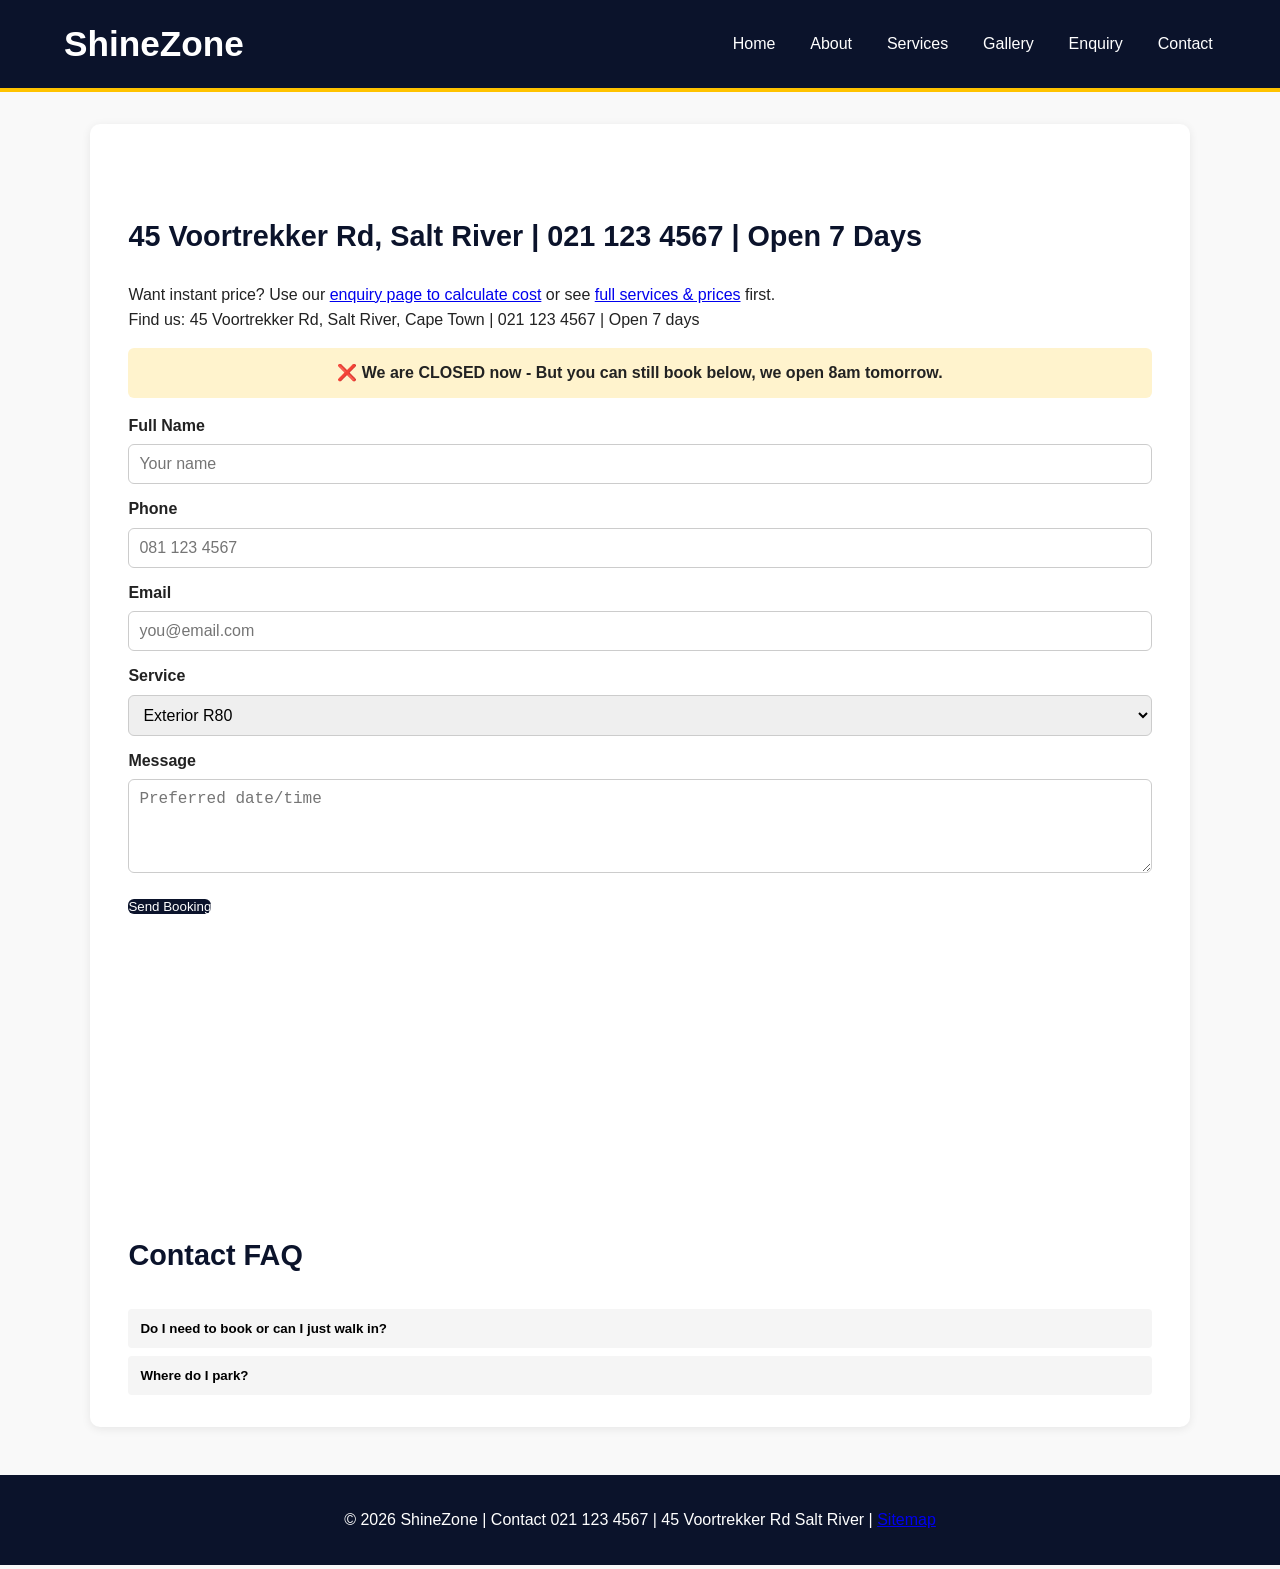
<file: ShineZone-Part2/contact.html>
<!DOCTYPE html>
<html lang="en">
<head>
    <meta charset="UTF-8">
    <meta name="viewport" content="width=device-width, initial-scale=1.0">
    <title>Contact ShineZone Salt River | Book Car Wash R80-R400 Cape Town</title>
    <meta name="description" content="Contact ShineZone Salt River: Book car wash R80-R400. 45 Voortrekker Rd, Salt River, Cape Town. Call 021 123 4567. Open 7 days Mon-Sat 8am-6pm Sun 9am-4pm. Map + booking form.">
    <meta name="keywords" content="contact ShineZone Salt River, book car wash Cape Town, car wash Salt River phone number, car wash map Voortrekker Rd, car wash booking form Cape Town">
    <meta name="author" content="Alive - ShineZone">
    <link rel="stylesheet" href="css/style.css">
</head>
<body>
    <header>
        <h1>ShineZone</h1>
        <nav>
            <a href="index.html">Home</a>
            <a href="about.html">About</a>
            <a href="services.html">Services</a>
            <a href="gallery.html">Gallery</a>
            <a href="enquiry.html">Enquiry</a>
            <a href="contact.html" class="active">Contact</a>
        </nav>
    </header>
    <main>
        <h1 class="fade-in">Contact ShineZone - Book Your Wash Salt River</h1>
        <h2 class="fade-in">45 Voortrekker Rd, Salt River | 021 123 4567 | Open 7 Days</h2>
        <p class="fade-in">Want instant price? Use our <a href="enquiry.html">enquiry page to calculate cost</a> or see <a href="services.html">full services & prices</a> first.</p>
        <p>Find us: 45 Voortrekker Rd, Salt River, Cape Town | 021 123 4567 | Open 7 days</p>
        <div id="openStatus" style="background:#e8f5e9; padding:12px; border-radius:6px; margin:15px 0; text-align:center; font-weight:600;">Checking if we are open now...</div>
        <form id="contactForm" novalidate>
            <label for="name">Full Name</label>
            <input type="text" id="name" name="name" required placeholder="Your name">
            <label for="phone">Phone</label>
            <input type="tel" id="phone" name="phone" required placeholder="081 123 4567">
            <label for="email">Email</label>
            <input type="email" id="email" name="email" required placeholder="you@email.com">
            <label for="service">Service</label>
            <select id="service" name="service">
                <option>Exterior R80</option>
                <option>Full Wash R150</option>
                <option>Premium R220</option>
                <option>Full Detail R400</option>
                <option>Waterless Eco R100</option>
            </select>
            <label for="message">Message</label>
            <textarea id="message" rows="4" placeholder="Preferred date/time"></textarea>
            <button type="submit" class="btn-primary">Send Booking</button>
        </form>
        <br>
        <iframe title="ShineZone Map - 45 Voortrekker Rd Salt River Cape Town" src="https://maps.google.com/maps?q=Voortrekker%20Rd%20Salt%20River&t=&z=15&ie=UTF8&iwloc=&output=embed" width="100%" height="250" style="border:0;border-radius:8px;" allowfullscreen="" loading="lazy"></iframe>
        <section style="margin-top:30px;">
            <h2>Contact FAQ</h2>
            <div class="accordion-item">
                <button class="accordion-header">Do I need to book or can I just walk in?</button>
                <div class="accordion-body"><p>Walk-ins welcome! But booking via <a href="enquiry.html">enquiry</a> saves you waiting. Exterior R80 is 15 min.</p></div>
            </div>
            <div class="accordion-item">
                <button class="accordion-header">Where do I park?</button>
                <div class="accordion-body"><p>Free easy parking at 45 Voortrekker Rd, Salt River. See <a href="gallery.html">gallery</a> for entrance photo.</p></div>
            </div>
        </section>
    </main>
    <footer><p>&copy; 2026 ShineZone | Contact 021 123 4567 | 45 Voortrekker Rd Salt River | <a href="sitemap.xml">Sitemap</a></p></footer>
    <script src="js/main.js"></script>
    <script>
    document.getElementById('contactForm').addEventListener('submit', function(e) {
        e.preventDefault();
        const name = document.getElementById('name').value.trim();
        const phone = document.getElementById('phone').value.trim();
        const email = document.getElementById('email').value.trim();
        if(name.length < 2) { alert('Please enter your full name'); return; }
        if(!/^0[0-9]{9}$/.test(phone.replace(/\s/g, ''))) { alert('Please enter a valid SA phone like 0811234567'); return; }
        if(!email.includes('@')) { alert('Please enter a valid email'); return; }
        alert('Thanks ' + name + '! Booking received. We will call you on ' + phone + ' to confirm. See you at 45 Voortrekker Rd!');
        this.reset();
    });
    const hour = new Date().getHours(); const day = new Date().getDay();
    let isOpen = (day === 0) ? (hour >= 9 && hour < 16) : (hour >= 8 && hour < 18);
    document.getElementById('openStatus').textContent = isOpen ? '✅ We are OPEN NOW - Walk-ins welcome!' : '❌ We are CLOSED now - But you can still book below, we open 8am tomorrow.';
    document.getElementById('openStatus').style.background = isOpen ? '#e8f5e9' : '#fff3cd';
    </script>
</body>
</html>
</file>
<file: ShineZone-Part2/css/style.css>
:root{
  --navy:#0B132B;
  --blue:#1C9CFF;
  --yellow:#FFC300;
  --light:#f9f9f9;
  --white:#fff;
}

*{
  margin:0;
  padding:0;
  box-sizing:border-box;
}

body{
  font-family:Aptos, Arial, sans-serif;
  font-size:1rem;
  line-height:1.6;
  color:#222;
  background:var(--light);
}

h1{
  font-size:2.2rem;
  color:white;
}

h2{
  font-size:1.8rem;
  color:var(--navy);
  margin-bottom:0.8em;
}

header{
  background:var(--navy);
  padding:1rem 5%;
  display:flex;
  justify-content:space-between;
  align-items:center;
  border-bottom:4px solid var(--yellow);
}

main{
  width:90%;
  max-width:1100px;
  margin:2rem auto;
  background:var(--white);
  padding:2rem 3%;
  border-radius:10px;
  box-shadow:0 2px 10px rgba(0,0,0,0.08);
}

footer{
  background:var(--navy);
  color:white;
  text-align:center;
  padding:2rem;
  margin-top:3rem;
}

nav a{
  color:white;
  text-decoration:none;
  margin-left:1.5rem;
  padding:0.5em 0.2em;
  border-bottom:2px solid transparent;
  transition:0.3s;
}

nav a:hover{
  color:var(--yellow);
  border-bottom:2px solid var(--yellow);
}

nav a:focus{
  outline:2px solid var(--yellow);
  outline-offset:3px;
}

nav a:active{
  color:var(--blue);
}

.card-grid{
  display:grid;
  grid-template-columns:repeat(3,1fr);
  gap:1.5rem;
  margin-top:1rem;
}

.card{
  background:var(--white);
  border:1px solid #e0e0e0;
  border-radius:8px;
  padding:1.5rem;
  box-shadow:0 2px 8px rgba(0,0,0,0.06);
  transition:0.3s;
}

.card:hover{
  box-shadow:0 8px 20px rgba(0,0,0,0.12);
  transform:translateY(-3px);
}

.btn{
  background:var(--yellow);
  color:var(--navy);
  padding:0.8em 1.6em;
  border:2px solid var(--yellow);
  border-radius:6px;
  font-weight:bold;
  display:inline-block;
  text-decoration:none;
  box-shadow:0 4px 10px rgba(0,0,0,0.15);
  transition:0.3s;
}

.btn:hover{
  background:var(--white);
  box-shadow:0 6px 15px rgba(0,0,0,0.2);
}

img{
  max-width:100%;
  height:auto;
  border-radius:8px;
  display:block;
}

input, select, textarea{
  width:100%;
  padding:0.8em;
  margin:0.5em 0 1em 0;
  border:1px solid #ccc;
  border-radius:5px;
  font-size:1rem;
}

input:focus, select:focus, textarea:focus{
  border-color:var(--blue);
  outline:2px solid var(--blue);
}

@media(max-width:768px){
  header{
    flex-direction:column;
    gap:1rem;
    text-align:center;
  }
  .card-grid{
    grid-template-columns:repeat(2,1fr);
  }
  main{
    width:95%;
  }
}

@media(max-width:480px){
  main{
    width:100%;
    margin:0;
    border-radius:0;
    padding:1.5rem 5%;
  }
  nav{
    display:flex;
    flex-direction:column;
    width:100%;
  }
  nav a{
    margin:0.25rem 0;
    padding:0.7rem;
    background:rgba(255,255,255,0.1);
    border-radius:5px;
  }
  nav a:hover{
    background:var(--yellow);
    color:var(--navy);
  }
  .card-grid{
    grid-template-columns:1fr;
  }
}
/* ===== PART 3 ADDED - Paste at bottom ===== */
.filter-btn { padding:8px 14px; border:1px solid #0B132B; background:white; border-radius:20px; cursor:pointer; }
.filter-btn.active, .filter-btn:hover { background:#0B132B; color:white; }
.tab-btn { padding:8px 14px; border:1px solid #0B132B; background:white; border-radius:6px; cursor:pointer; margin-right:5px; }
.tab-btn.active { background:#0B132B; color:white; }
.tab-content { display:none; padding:15px; border:1px solid #ddd; border-radius:6px; margin-top:10px; }
.tab-content.active { display:block; }
.accordion-header { width:100%; text-align:left; padding:12px; background:#f5f5f5; border:none; cursor:pointer; font-weight:600; margin-top:8px; border-radius:4px; }
.accordion-body { display:none; padding:12px; border:1px solid #eee; border-radius:0 0 4px 4px; }
.btn-primary { background:#0B132B; color:white; border:none; border-radius:6px; cursor:pointer; text-decoration:none; }
.btn-primary:hover { background:#1C9CFF; }
.fade-in { opacity:0; transform:translateY(20px); transition:all 0.6s ease; }
.fade-in.visible { opacity:1; transform:translateY(0); }
.card-grid { display:grid; grid-template-columns: repeat(auto-fit, minmax(280px, 1fr)); gap:20px; margin-top:20px; }
.card { background:white; padding:15px; border-radius:8px; box-shadow:0 2px 8px rgba(0,0,0,0.08); }
form input, form select, form textarea { width:100%; padding:10px; margin:6px 0 12px 0; border:1px solid #ccc; border-radius:6px; box-sizing:border-box; }
form label { font-weight:600; }
</file>
